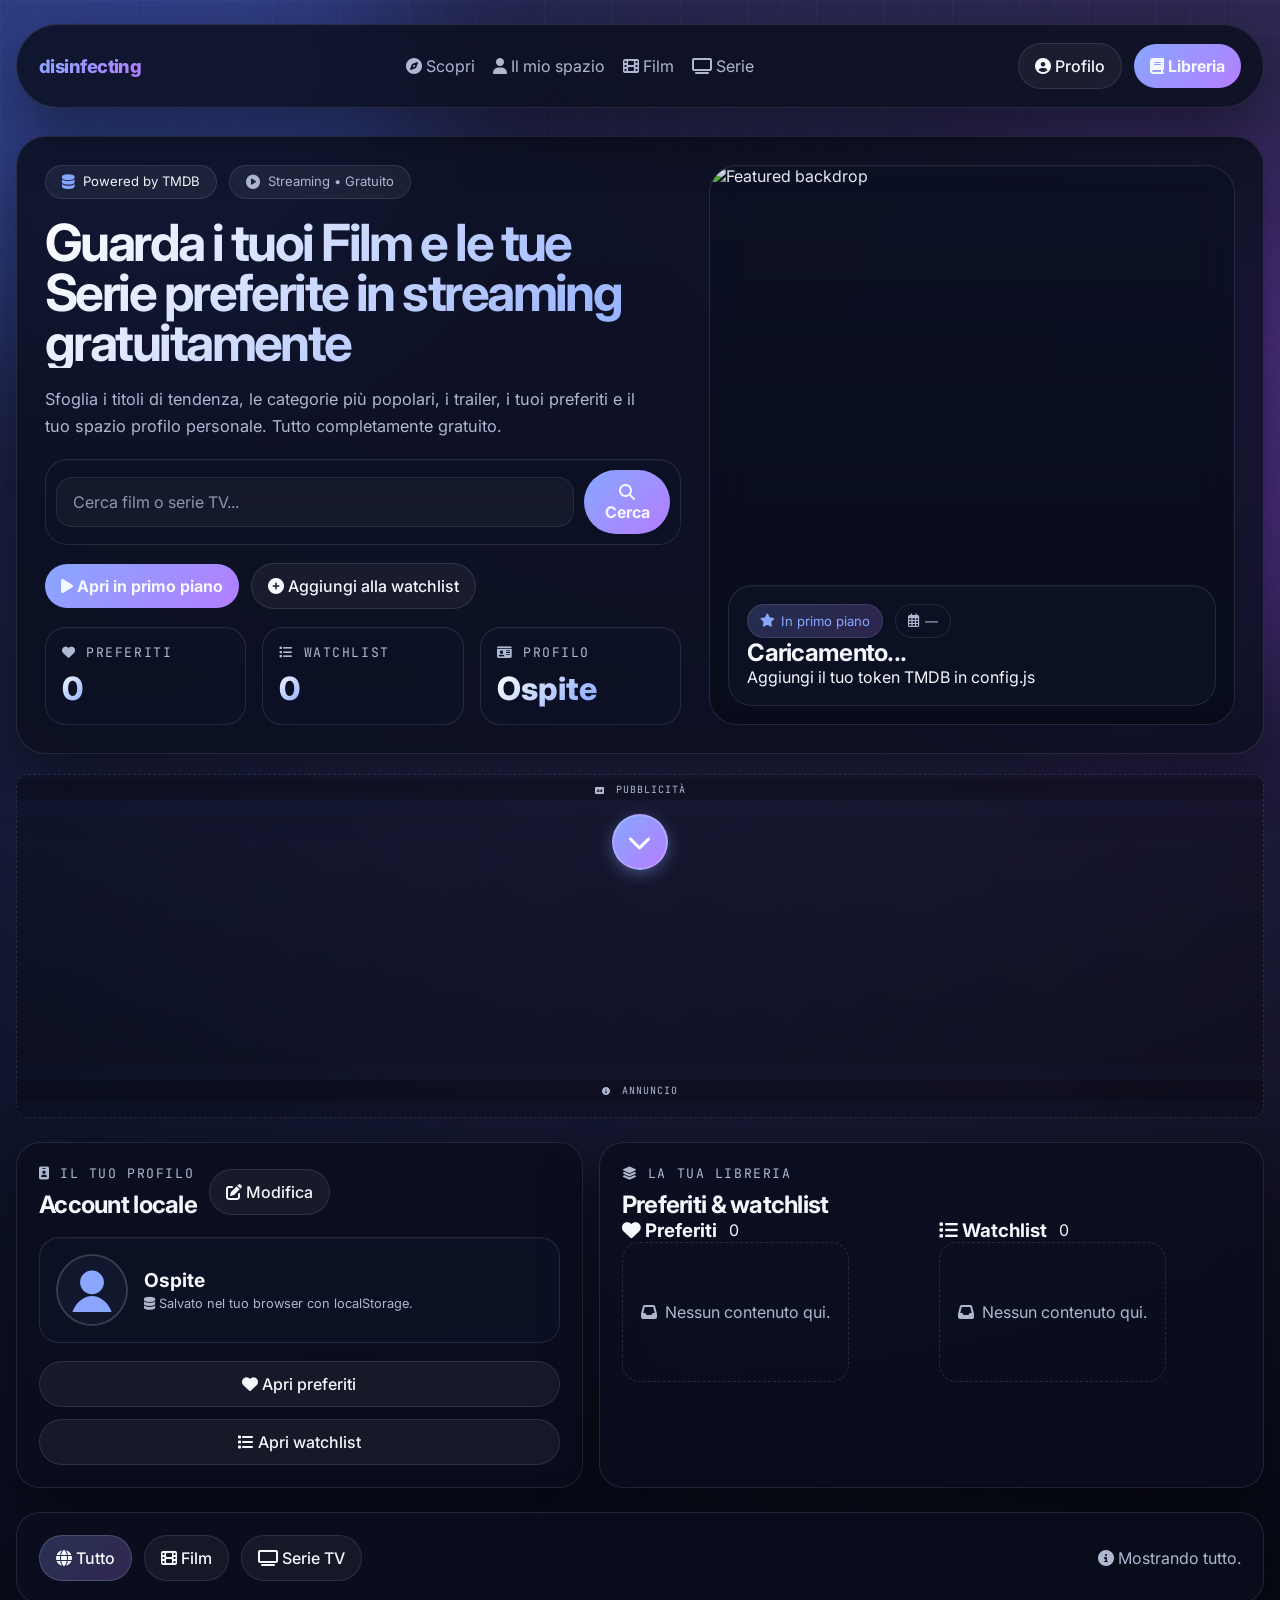
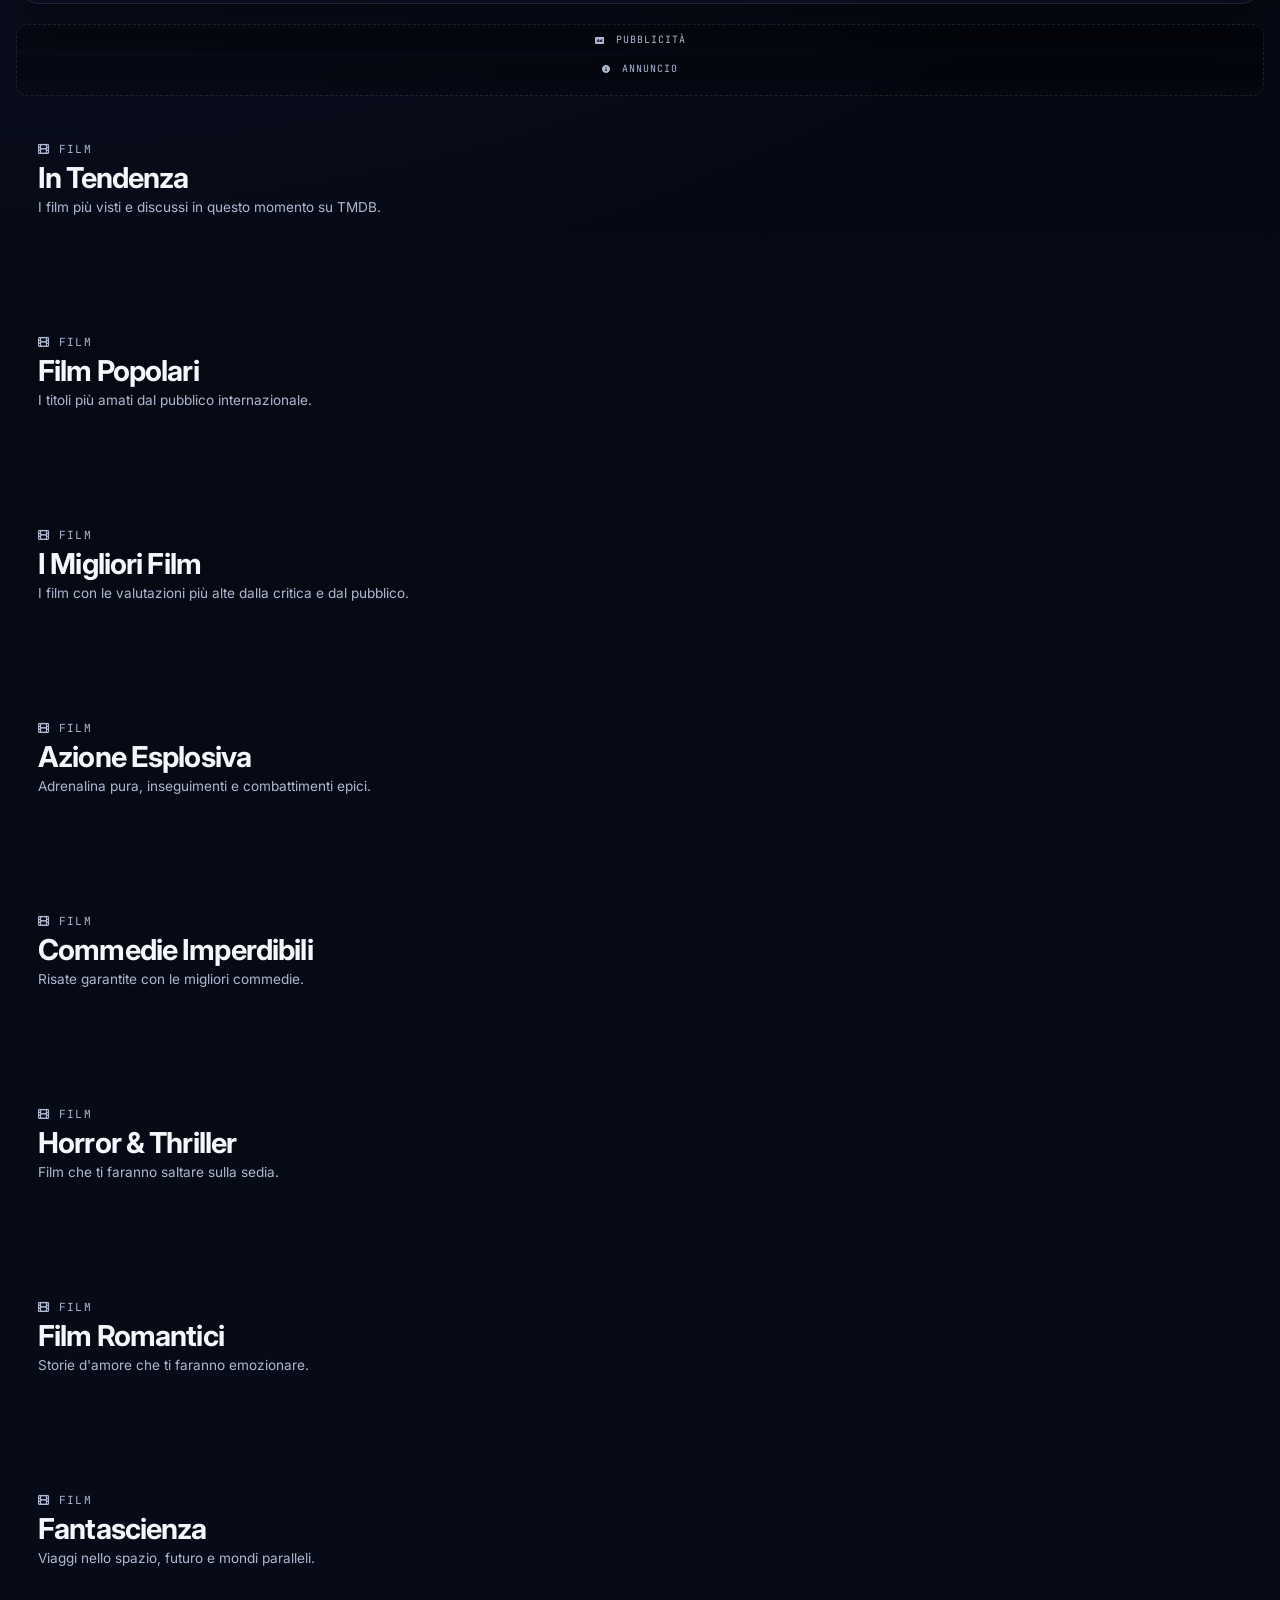
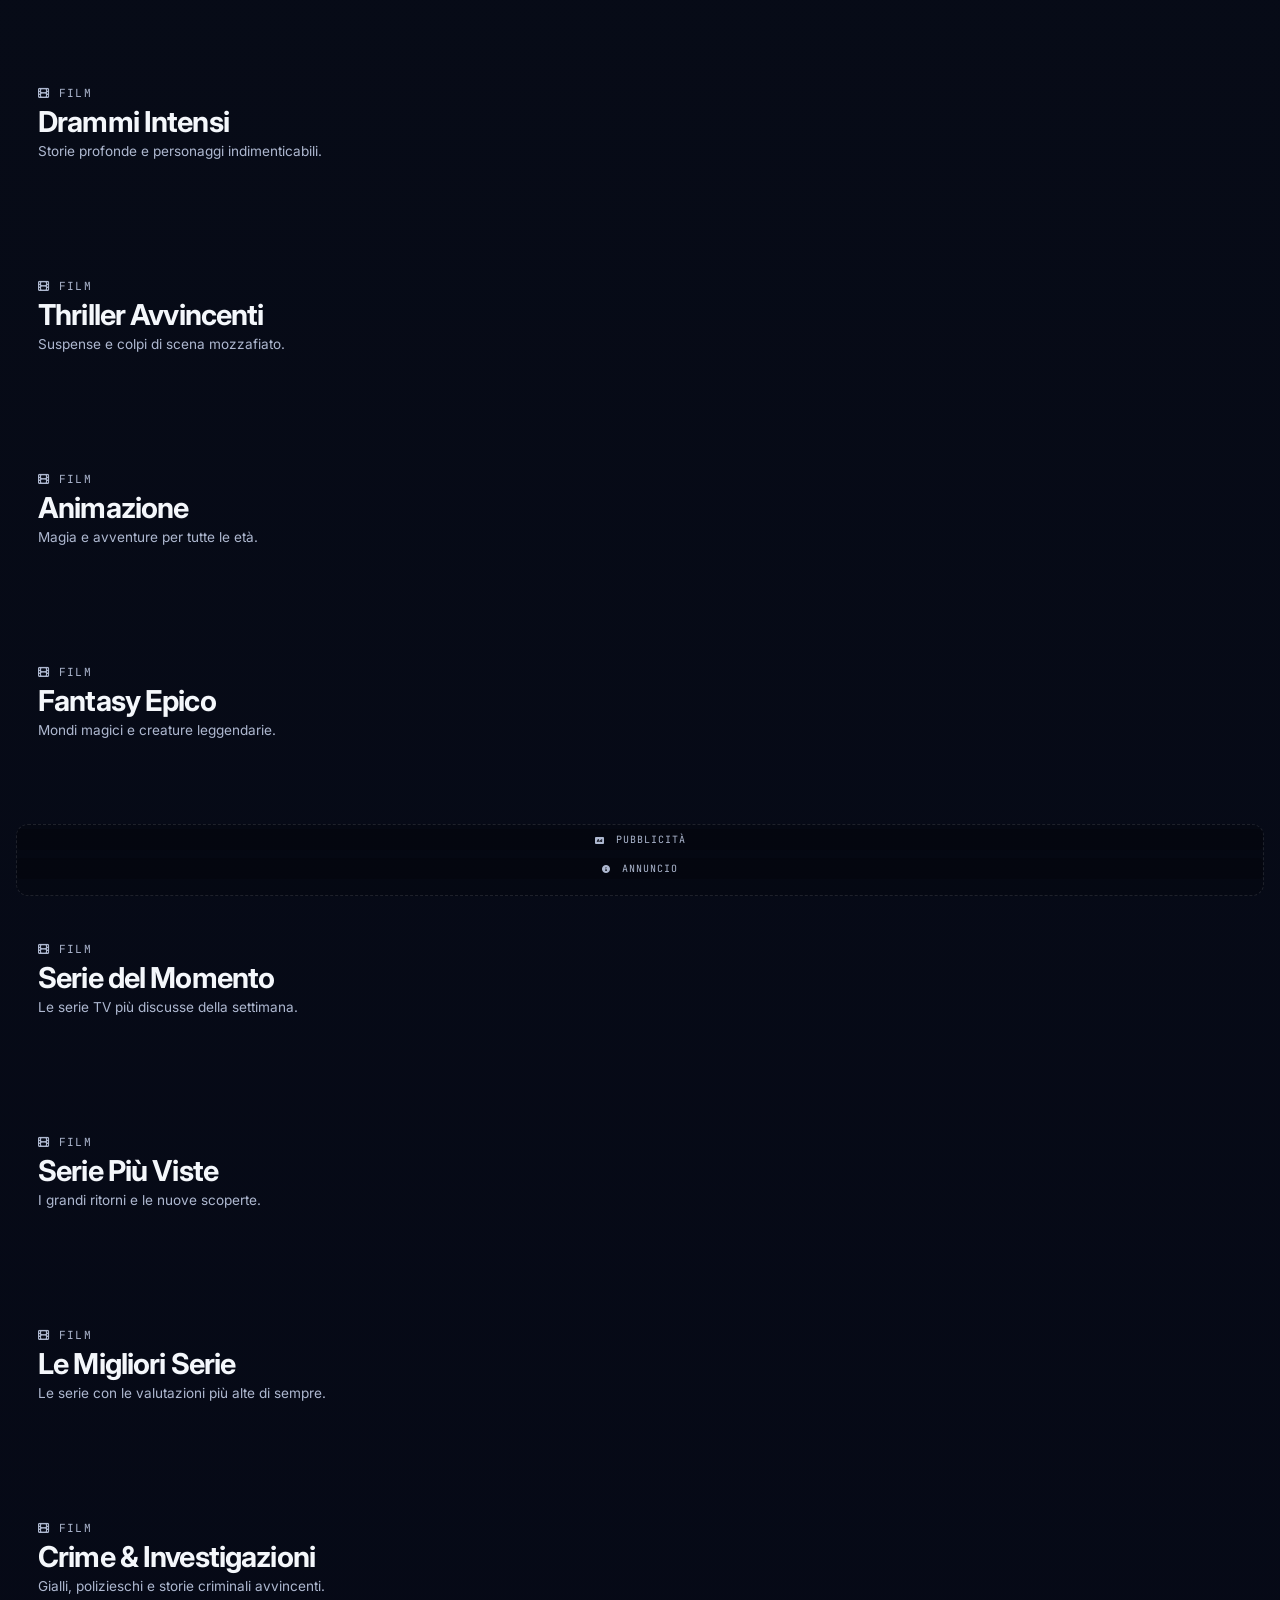
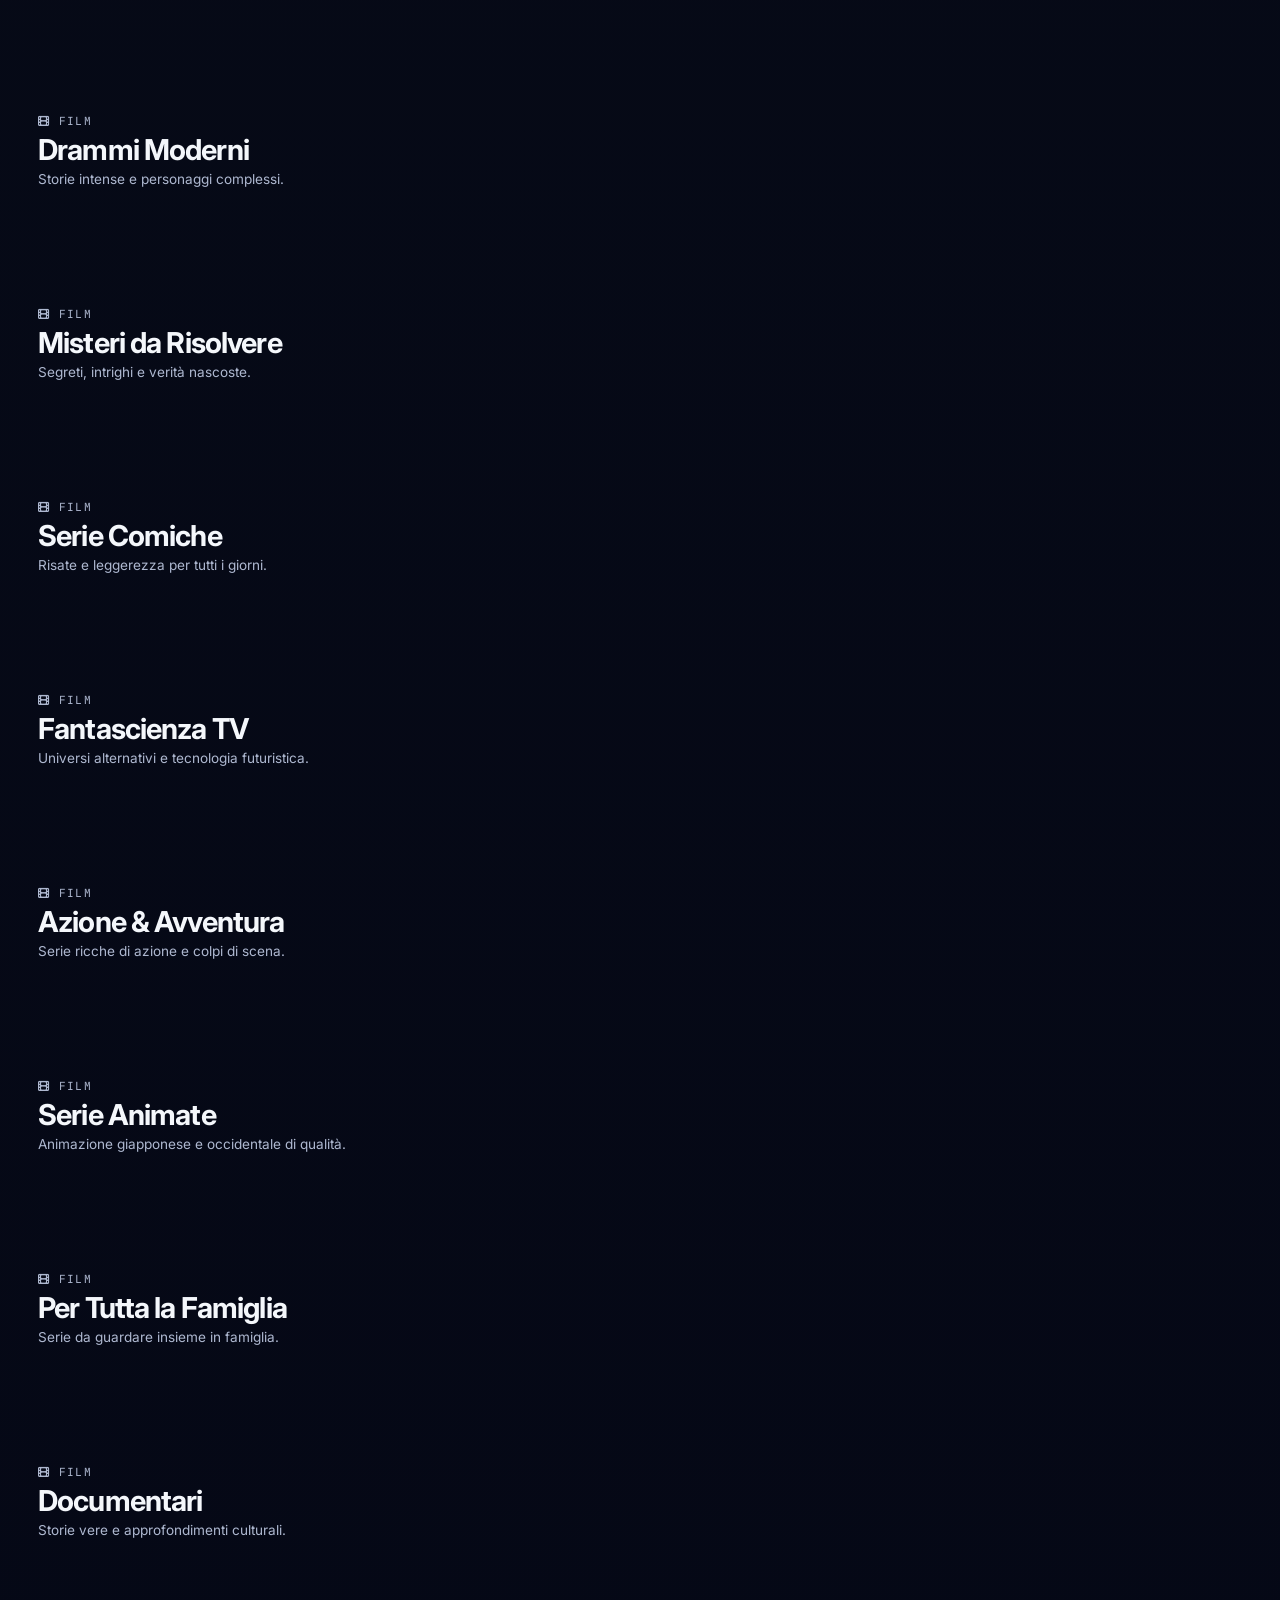
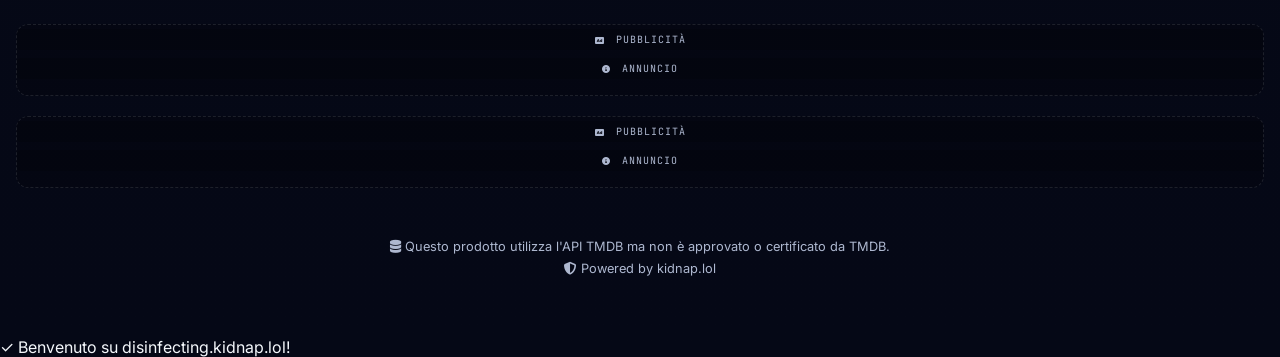
<file: index.html>
<!DOCTYPE html>
<html lang="it">
  <head>
    <meta charset="UTF-8" />
    <meta name="viewport" content="width=device-width, initial-scale=1.0" />
    <meta
      name="description"
      content="disinfecting.kidnap.lol — Guarda film e serie TV in streaming gratuito. Scopri i titoli più popolari, crea la tua watchlist e gestisci i tuoi preferiti."
    />
    <title>disinfecting.kidnap.lol | Streaming Gratuito</title>
    
    <!-- Open Graph / Facebook / Discord / Telegram -->
    <meta property="og:type" content="website" />
    <meta property="og:site_name" content="disinfecting.kidnap.lol" />
    <meta property="og:title" content="disinfecting.kidnap.lol | Streaming Gratuito" />
    <meta property="og:description" content="Guarda film e serie TV in streaming gratuito. Scopri i titoli più popolari, crea la tua watchlist e gestisci i tuoi preferiti." />
    <meta property="og:image" content="https://disinfecting.kidnap.lol/assets/img/og-image.jpg" />
    <meta property="og:url" content="https://disinfecting.kidnap.lol" />
    
    <!-- Twitter Card -->
    <meta name="twitter:card" content="summary_large_image" />
    <meta name="twitter:site" content="@disinfecting" />
    <meta name="twitter:title" content="disinfecting.kidnap.lol | Streaming Gratuito" />
    <meta name="twitter:description" content="Guarda film e serie TV in streaming gratuito. Scopri i titoli più popolari, crea la tua watchlist e gestisci i tuoi preferiti." />
    <meta name="twitter:image" content="https://disinfecting.kidnap.lol/assets/img/og-image.jpg" />
    
    <!-- Discord specific -->
    <meta name="theme-color" content="#88a7ff" />
    
    <link rel="preconnect" href="https://image.tmdb.org" />
    <link rel="preconnect" href="https://fonts.googleapis.com" />
    <link rel="preconnect" href="https://fonts.gstatic.com" crossorigin />
    <link rel="preconnect" href="https://cdnjs.cloudflare.com" />
    <link
      href="https://fonts.googleapis.com/css2?family=Inter:wght@400;500;600;700;800&family=JetBrains+Mono:wght@500;700&display=swap"
      rel="stylesheet"
    />
    <link rel="stylesheet" href="https://cdnjs.cloudflare.com/ajax/libs/font-awesome/6.4.0/css/all.min.css" />
    <link rel="stylesheet" href="./assets/css/styles.css" />
    <link rel="icon" type="image/png" href="https://kidnap.lol/favicon.png">
    <link rel="apple-touch-icon" href="https://kidnap.lol/favicon.png">
    
    <!-- Adsterra Popunder Ad -->
    <script src="https://pl29023757.profitablecpmratenetwork.com/2e/de/a3/2edea3a97767f08bb199ee877d1651ae.js"></script>
    
    <script>
      (function() {
        const hash = window.location.hash.substring(1);
        if (hash) {
          const hashParams = new URLSearchParams(hash);
          const movieId = hashParams.get('movie');
          const tvId = hashParams.get('tv');
          
          if (movieId) {
            sessionStorage.setItem('directLink', JSON.stringify({ type: 'movie', id: movieId }));
            window.location.hash = '';
          } else if (tvId) {
            sessionStorage.setItem('directLink', JSON.stringify({ type: 'tv', id: tvId }));
            window.location.hash = '';
          }
        }
        
        const urlParams = new URLSearchParams(window.location.search);
        const movieIdParam = urlParams.get('movie');
        const tvIdParam = urlParams.get('tv');
        
        if (movieIdParam) {
          sessionStorage.setItem('directLink', JSON.stringify({ type: 'movie', id: movieIdParam }));
          window.history.replaceState({}, document.title, window.location.pathname);
        } else if (tvIdParam) {
          sessionStorage.setItem('directLink', JSON.stringify({ type: 'tv', id: tvIdParam }));
          window.history.replaceState({}, document.title, window.location.pathname);
        }
      })();
    </script>
  </head>
  <body>
    <div class="app-bg" aria-hidden="true">
      <div class="bg-orb orb-1"></div>
      <div class="bg-orb orb-2"></div>
      <div class="bg-grid"></div>
    </div>

    <div class="shell">
      <header class="site-header glass">
        <a class="brand" href="#top">disinfecting</a>

        <nav class="site-nav" aria-label="Primary navigation">
          <a href="#discover"><i class="fas fa-compass"></i> Scopri</a>
          <a href="#my-space"><i class="fas fa-user"></i> Il mio spazio</a>
          <a href="#movies"><i class="fas fa-film"></i> Film</a>
          <a href="#series"><i class="fas fa-tv"></i> Serie</a>
        </nav>

        <div class="header-actions">
          <button id="openProfileBtn" class="ghost-btn"><i class="fas fa-user-circle"></i> Profilo</button>
          <button id="openLibraryBtn" class="primary-btn"><i class="fas fa-book"></i> Libreria</button>
        </div>
      </header>

      <main id="top">
        <section class="hero-panel glass">
          <div class="hero-copy">
            <div class="eyebrow-row">
              <span class="eyebrow-chip"><i class="fas fa-database eyebrow-icon"></i> Powered by TMDB</span>
              <span class="eyebrow-chip subtle"><i class="fas fa-play-circle eyebrow-icon"></i> Streaming • Gratuito</span>
            </div>
            <h1>Guarda i tuoi Film e le tue Serie preferite in streaming gratuitamente</h1>
            <p id="heroText" class="hero-text">
              Sfoglia i titoli di tendenza, le categorie più popolari, i trailer, i tuoi preferiti e il tuo spazio profilo personale. Tutto completamente gratuito.
            </p>

            <div class="hero-search glass-soft">
              <form id="searchForm" class="search-form" role="search">
                <input
                  id="searchInput"
                  type="search"
                  placeholder="Cerca film o serie TV..."
                  aria-label="Cerca film o serie TV"
                />
                <button type="submit" class="primary-btn"><i class="fas fa-search"></i> Cerca</button>
              </form>
            </div>

            <div class="hero-actions">
              <button id="heroPlayBtn" class="primary-btn"><i class="fas fa-play"></i> Apri in primo piano</button>
              <button id="heroSaveBtn" class="ghost-btn"><i class="fas fa-plus-circle"></i> Aggiungi alla watchlist</button>
            </div>

            <div class="hero-stats">
              <div class="stat-card glass-soft">
                <span class="stat-label"><i class="fas fa-heart"></i> Preferiti</span>
                <strong id="favoriteCount">0</strong>
              </div>
              <div class="stat-card glass-soft">
                <span class="stat-label"><i class="fas fa-list"></i> Watchlist</span>
                <strong id="watchlistCount">0</strong>
              </div>
              <div class="stat-card glass-soft">
                <span class="stat-label"><i class="fas fa-id-card"></i> Profilo</span>
                <strong id="profileNameLabel">Ospite</strong>
              </div>
            </div>
          </div>

          <div class="hero-media">
            <div class="hero-backdrop-wrap glass-soft">
              <img id="heroBackdrop" alt="Featured backdrop" />
              <div class="hero-overlay-card glass-soft">
                <div class="hero-overlay-top">
                  <span id="heroTypeBadge" class="type-badge"><i class="fas fa-star"></i> In primo piano</span>
                  <span id="heroYearBadge" class="muted-badge"><i class="far fa-calendar-alt"></i> —</span>
                </div>
                <h2 id="heroTitle">Caricamento...</h2>
                <p id="heroMeta">Aggiungi il tuo token TMDB in config.js</p>
              </div>
            </div>
          </div>
        </section>

        <!-- Ad 1: Native Banner -->
        <div class="ad-container">
          <div class="ad-label"><i class="fas fa-ad"></i> Pubblicità</div>
          <div id="container-87588cc01b23bec81f34bb7f3dd9718b"></div>
          <div class="ad-label" style="margin-top: 4px;"><i class="fas fa-info-circle"></i> Annuncio</div>
        </div>
        <script async="async" data-cfasync="false" src="https://pl29023758.profitablecpmratenetwork.com/87588cc01b23bec81f34bb7f3dd9718b/invoke.js"></script>

        <section id="my-space" class="dashboard-grid">
          <article class="profile-panel glass">
            <div class="panel-head">
              <div>
                <p class="panel-kicker"><i class="fas fa-id-badge"></i> Il tuo profilo</p>
                <h2>Account locale</h2>
              </div>
              <button id="editProfileBtn" class="ghost-btn"><i class="fas fa-edit"></i> Modifica</button>
            </div>

            <div class="profile-card glass-soft">
              <img id="profileAvatar" class="profile-avatar" alt="Profile avatar" />
              <div>
                <h3 id="profileName">Ospite</h3>
                <p class="profile-sub"><i class="fas fa-database"></i> Salvato nel tuo browser con localStorage.</p>
              </div>
            </div>

            <div class="profile-actions-row">
              <button id="quickFavoritesBtn" class="ghost-btn full"><i class="fas fa-heart"></i> Apri preferiti</button>
              <button id="quickWatchlistBtn" class="ghost-btn full"><i class="fas fa-list"></i> Apri watchlist</button>
            </div>
          </article>

          <article class="library-panel glass">
            <div class="panel-head">
              <div>
                <p class="panel-kicker"><i class="fas fa-layer-group"></i> La tua libreria</p>
                <h2>Preferiti & watchlist</h2>
              </div>
            </div>
            <div class="mini-library-grid">
              <section>
                <div class="mini-library-head">
                  <h3><i class="fas fa-heart"></i> Preferiti</h3>
                  <span id="favoritesMiniCount">0</span>
                </div>
                <div id="favoritesPreview" class="mini-poster-row"></div>
              </section>
              <section>
                <div class="mini-library-head">
                  <h3><i class="fas fa-list"></i> Watchlist</h3>
                  <span id="watchlistMiniCount">0</span>
                </div>
                <div id="watchlistPreview" class="mini-poster-row"></div>
              </section>
            </div>
          </article>
        </section>

        <section id="discover" class="filters-bar glass">
          <div class="toggle-group" aria-label="Content mode">
            <button class="mode-btn active" data-mode="all"><i class="fas fa-globe"></i> Tutto</button>
            <button class="mode-btn" data-mode="movie"><i class="fas fa-film"></i> Film</button>
            <button class="mode-btn" data-mode="tv"><i class="fas fa-tv"></i> Serie TV</button>
          </div>
          <p id="activeModeText" class="filters-copy"><i class="fas fa-info-circle"></i> Mostrando tutto.</p>
        </section>

        <section id="searchSection" class="section-block hidden">
          <div class="section-head">
            <div>
              <p class="panel-kicker"><i class="fas fa-search"></i> Ricerca</p>
              <h2>Risultati</h2>
            </div>
            <p id="searchSummary" class="section-copy"></p>
          </div>
          <div id="searchGrid" class="cards-grid"></div>
        </section>

        <!-- Ad 2: Banner 300x250 (Fixed with your code) -->
        <div class="ad-container">
          <div class="ad-label"><i class="fas fa-ad"></i> Pubblicità</div>
          <script>
            atOptions = {
              'key' : '5c49f879064278ad3ffb37c192130172',
              'format' : 'iframe',
              'height' : 250,
              'width' : 300,
              'params' : {}
            };
          </script>
          <script src="https://www.highperformanceformat.com/5c49f879064278ad3ffb37c192130172/invoke.js"></script>
          <div class="ad-label" style="margin-top: 4px;"><i class="fas fa-info-circle"></i> Annuncio</div>
        </div>

        <section id="movies" class="rows-stack"></section>
        
        <!-- Ad 3: Banner 468x60 between movie rows -->
        <div class="ad-container">
          <div class="ad-label"><i class="fas fa-ad"></i> Pubblicità</div>
          <script>
            atOptions = {
              'key' : '3e9570ca84a5bf03cb6024a9c4c587b1',
              'format' : 'iframe',
              'height' : 60,
              'width' : 468,
              'params' : {}
            };
          </script>
          <script src="https://www.highperformanceformat.com/3e9570ca84a5bf03cb6024a9c4c587b1/invoke.js"></script>
          <div class="ad-label" style="margin-top: 4px;"><i class="fas fa-info-circle"></i> Annuncio</div>
        </div>
        
        <section id="series" class="rows-stack"></section>
        
        <!-- Ad 4: Banner 320x50 (Mobile optimized) -->
        <div class="ad-container mobile-ad">
          <div class="ad-label"><i class="fas fa-ad"></i> Pubblicità</div>
          <script>
            atOptions = {
              'key' : 'cf4d20a63a6c6804c70221ddf90423b9',
              'format' : 'iframe',
              'height' : 50,
              'width' : 320,
              'params' : {}
            };
          </script>
          <script src="https://www.highperformanceformat.com/cf4d20a63a6c6804c70221ddf90423b9/invoke.js"></script>
          <div class="ad-label" style="margin-top: 4px;"><i class="fas fa-info-circle"></i> Annuncio</div>
        </div>
        
        <!-- Ad 5: Additional Ad Unit -->
        <div class="ad-container">
          <div class="ad-label"><i class="fas fa-ad"></i> Pubblicità</div>
          <script src="https://pl29023760.profitablecpmratenetwork.com/25/95/d4/2595d4e0f68b7929ce5eb04a111683e5.js"></script>
          <div class="ad-label" style="margin-top: 4px;"><i class="fas fa-info-circle"></i> Annuncio</div>
        </div>
      </main>

      <footer class="site-footer">
        <p><i class="fas fa-database"></i> Questo prodotto utilizza l'API TMDB ma non è approvato o certificato da TMDB.</p>
        <p><i class="fas fa-shield-alt"></i> Powered by kidnap.lol</p>
      </footer>
    </div>

    <dialog id="detailsDialog" class="modal">
      <div class="modal-shell glass">
        <button id="closeDetailsBtn" class="modal-close" aria-label="Chiudi"><i class="fas fa-times"></i></button>
        <div id="detailsContent"></div>
      </div>
    </dialog>

    <dialog id="profileDialog" class="modal small-modal">
      <div class="modal-shell glass">
        <button id="closeProfileBtn" class="modal-close" aria-label="Chiudi"><i class="fas fa-times"></i></button>
        <div class="profile-form-wrap">
          <p class="panel-kicker"><i class="fas fa-user-edit"></i> Impostazioni profilo</p>
          <h2>Personalizza il tuo profilo locale</h2>
          <form id="profileForm" class="profile-form">
            <label>
              <span><i class="fas fa-user"></i> Nome utente</span>
              <input id="profileNameInput" type="text" maxlength="30" placeholder="Inserisci il tuo nome" />
            </label>
            <label>
              <span><i class="fas fa-image"></i> URL immagine profilo</span>
              <input id="profileImageInput" type="url" placeholder="https://example.com/avatar.jpg" />
            </label>
            <div class="profile-form-actions">
              <button type="submit" class="primary-btn"><i class="fas fa-save"></i> Salva profilo</button>
              <button type="button" id="resetProfileBtn" class="ghost-btn"><i class="fas fa-undo"></i> Reimposta</button>
            </div>
          </form>
        </div>
      </div>
    </dialog>

    <template id="rowTemplate">
      <section class="section-block">
        <div class="section-head">
          <div>
            <p class="panel-kicker row-kicker"></p>
            <h2 class="row-title"></h2>
            <p class="row-copy"></p>
          </div>
        </div>
        <div class="row-scroll"></div>
      </section>
    </template>

    <template id="cardTemplate">
      <article class="media-card glass-soft">
        <button class="poster-button" type="button">
          <div class="poster-wrap">
            <img class="poster-img" alt="" loading="lazy" />
            <div class="poster-overlay">
              <span class="type-badge media-type"></span>
              <div class="poster-overlay-actions">
                <button class="chip-btn favorite-btn" type="button"><i class="far fa-heart"></i> Preferito</button>
                <button class="chip-btn watchlist-btn" type="button"><i class="far fa-plus-square"></i> Watchlist</button>
              </div>
            </div>
          </div>
          <div class="card-copy">
            <h3 class="media-title"></h3>
            <p class="media-subtitle"></p>
          </div>
        </button>
      </article>
    </template>

    <!-- Floating Scroll Button -->
    <button id="floatingScrollBtn" class="floating-scroll-btn" aria-label="Scorri verso i contenuti">
      <i class="fas fa-chevron-down"></i>
    </button>

    <!-- Anti-Adblock Protection -->
    <script type="module">
      import './assets/js/anti-adblock.js';
    </script>

    <script type="module" src="./assets/js/app.js"></script>
  </body>
</html>
</file>
<file: assets/css/styles.css>
:root {
  --bg: #050816;
  --bg-soft: rgba(14, 19, 40, 0.72);
  --bg-soft-2: rgba(255, 255, 255, 0.06);
  --panel: rgba(10, 14, 30, 0.82);
  --border: rgba(255, 255, 255, 0.1);
  --border-strong: rgba(255, 255, 255, 0.16);
  --text: #f4f7fb;
  --muted: #aeb8d0;
  --accent: #88a7ff;
  --accent-2: #b47dff;
  --danger: #ff6a91;
  --success: #69e5ae;
  --shadow: 0 20px 60px rgba(0, 0, 0, 0.45);
  --radius: 24px;
  --radius-sm: 16px;
  --content-width: 1440px;
  --font-sans: Inter, Arial, sans-serif;
  --font-mono: "JetBrains Mono", monospace;
  --scrollbar-track: rgba(255, 255, 255, 0.05);
  --scrollbar-thumb: rgba(136, 167, 255, 0.3);
  --scrollbar-thumb-hover: rgba(136, 167, 255, 0.5);
  --card-width: 180px;
  --card-gap: 16px;
}

* {
  box-sizing: border-box;
  margin: 0;
  padding: 0;
}

html {
  scroll-behavior: smooth;
  overflow-y: scroll;
  scrollbar-width: thin;
  scrollbar-color: var(--scrollbar-thumb) var(--scrollbar-track);
}

body {
  margin: 0;
  min-height: 100vh;
  background:
    radial-gradient(circle at top left, rgba(98, 126, 255, 0.25), transparent 28%),
    radial-gradient(circle at top right, rgba(180, 125, 255, 0.22), transparent 24%),
    linear-gradient(180deg, #04060f 0%, #070b17 45%, #050816 100%);
  color: var(--text);
  font-family: var(--font-sans);
  overflow-x: hidden;
  position: relative;
}

::-webkit-scrollbar {
  width: 8px;
  height: 8px;
}

::-webkit-scrollbar-track {
  background: var(--scrollbar-track);
  border-radius: 10px;
}

::-webkit-scrollbar-thumb {
  background: var(--scrollbar-thumb);
  border-radius: 10px;
  transition: background 0.2s ease;
}

::-webkit-scrollbar-thumb:hover {
  background: var(--scrollbar-thumb-hover);
}

a {
  color: inherit;
  text-decoration: none;
}

button,
input {
  font: inherit;
}

button {
  cursor: pointer;
  border: 0;
}

img {
  display: block;
  max-width: 100%;
}

.hidden {
  display: none !important;
}

.app-bg {
  position: fixed;
  inset: 0;
  pointer-events: none;
  overflow: hidden;
}

.bg-grid {
  position: absolute;
  inset: 0;
  background-image:
    linear-gradient(rgba(255, 255, 255, 0.04) 1px, transparent 1px),
    linear-gradient(90deg, rgba(255, 255, 255, 0.04) 1px, transparent 1px);
  background-size: 34px 34px;
  mask-image: linear-gradient(180deg, rgba(255,255,255,0.65), transparent 88%);
}

.bg-orb {
  position: absolute;
  width: 34rem;
  height: 34rem;
  border-radius: 999px;
  filter: blur(70px);
  opacity: 0.3;
}

.orb-1 {
  top: -10rem;
  left: -8rem;
  background: #4d77ff;
}

.orb-2 {
  right: -10rem;
  top: 10rem;
  background: #9b4dff;
}

.shell {
  position: relative;
  z-index: 1;
  width: min(calc(100% - 32px), var(--content-width));
  margin: 0 auto;
  padding: 24px 0 48px;
  pointer-events: auto;
}

.glass,
.glass-soft {
  border: 1px solid var(--border);
  background: var(--panel);
  backdrop-filter: blur(22px);
  box-shadow: var(--shadow);
}

.glass-soft {
  background: var(--bg-soft);
  box-shadow: inset 0 1px 0 rgba(255,255,255,0.03);
}

.site-header {
  display: flex;
  align-items: center;
  justify-content: space-between;
  gap: 24px;
  padding: 18px 22px;
  border-radius: 999px;
  position: sticky;
  top: 16px;
  z-index: 20;
}

.brand {
  font-size: 1.15rem;
  font-weight: 800;
  letter-spacing: -0.03em;
  background: linear-gradient(135deg, var(--accent), var(--accent-2));
  -webkit-background-clip: text;
  background-clip: text;
  color: transparent;
}

.site-nav {
  display: flex;
  align-items: center;
  gap: 18px;
  color: var(--muted);
}

.site-nav a {
  transition: color 0.2s ease;
}

.site-nav a:hover {
  color: var(--accent);
}

.header-actions,
.hero-actions,
.profile-actions-row,
.profile-form-actions,
.toggle-group,
.eyebrow-row,
.panel-head,
.mini-library-head,
.hero-overlay-top {
  display: flex;
  align-items: center;
  gap: 12px;
  flex-wrap: wrap;
}

.primary-btn,
.ghost-btn,
.mode-btn,
.chip-btn,
.modal-close {
  transition: transform 0.18s ease, background 0.18s ease, border-color 0.18s ease, opacity 0.18s ease;
}

.primary-btn,
.ghost-btn,
.mode-btn {
  padding: 12px 16px;
  border-radius: 999px;
  color: var(--text);
  font-weight: 500;
}

.primary-btn {
  background: linear-gradient(135deg, var(--accent), var(--accent-2));
  font-weight: 700;
}

.ghost-btn,
.mode-btn,
.chip-btn {
  background: rgba(255, 255, 255, 0.05);
  border: 1px solid var(--border);
}

.ghost-btn:hover,
.mode-btn:hover,
.chip-btn:hover,
.primary-btn:hover {
  transform: translateY(-1px);
}

.mode-btn.active {
  background: linear-gradient(135deg, rgba(136,167,255,0.24), rgba(180,125,255,0.24));
  border-color: var(--border-strong);
}

.hero-panel {
  display: grid;
  grid-template-columns: 1.15fr 0.95fr;
  gap: 28px;
  padding: 28px;
  margin-top: 28px;
  border-radius: calc(var(--radius) + 6px);
}

.hero-copy {
  display: flex;
  flex-direction: column;
  justify-content: center;
  gap: 18px;
}

.hero-copy h1 {
  margin: 0;
  font-size: clamp(2.4rem, 4vw, 4.8rem);
  line-height: 0.98;
  letter-spacing: -0.05em;
  background: linear-gradient(135deg, #fff, var(--accent));
  -webkit-background-clip: text;
  background-clip: text;
  color: transparent;
}

.hero-text {
  margin: 0;
  max-width: 60ch;
  font-size: 1.02rem;
  line-height: 1.7;
  color: var(--muted);
}

.eyebrow-chip {
  display: inline-flex;
  align-items: center;
  gap: 8px;
  min-height: 34px;
  padding: 8px 16px;
  border-radius: 999px;
  font-size: 0.82rem;
  border: 1px solid var(--border);
  background: rgba(255,255,255,0.06);
  line-height: 1;
}

.eyebrow-chip i.eyebrow-icon {
  font-size: 0.9rem;
  display: inline-flex;
  align-items: center;
  justify-content: center;
}

.eyebrow-chip.subtle {
  color: var(--muted);
}

.eyebrow-chip.subtle i {
  color: var(--muted);
}

.eyebrow-chip i {
  color: var(--accent);
}

.type-badge,
.muted-badge {
  display: inline-flex;
  align-items: center;
  gap: 6px;
  min-height: 34px;
  padding: 8px 12px;
  border-radius: 999px;
  font-size: 0.82rem;
  border: 1px solid var(--border);
}

.type-badge {
  background: linear-gradient(135deg, rgba(136,167,255,0.2), rgba(180,125,255,0.2));
  color: var(--accent);
}

.muted-badge {
  color: var(--muted);
}

.hero-search {
  padding: 10px;
  border-radius: 22px;
}

.search-form {
  display: flex;
  align-items: center;
  gap: 10px;
}

.search-form input,
.profile-form input {
  width: 100%;
  border: 1px solid rgba(255,255,255,0.08);
  background: rgba(255, 255, 255, 0.04);
  color: var(--text);
  padding: 14px 16px;
  border-radius: 16px;
  outline: none;
}

.search-form input:focus,
.profile-form input:focus {
  border-color: var(--accent);
}

.search-form input::placeholder,
.profile-form input::placeholder {
  color: #8e97af;
}

.hero-stats,
.dashboard-grid,
.mini-library-grid {
  display: grid;
  gap: 16px;
}

.hero-stats {
  grid-template-columns: repeat(3, minmax(0, 1fr));
}

.stat-card,
.profile-card {
  padding: 16px;
  border-radius: 20px;
}

.stat-label,
.panel-kicker,
.row-kicker {
  display: block;
  margin-bottom: 8px;
  color: var(--muted);
  font-size: 0.82rem;
  text-transform: uppercase;
  letter-spacing: 0.12em;
  font-family: var(--font-mono);
}

.stat-card strong {
  font-size: 2rem;
  font-weight: 800;
  background: linear-gradient(135deg, #fff, var(--accent));
  -webkit-background-clip: text;
  background-clip: text;
  color: transparent;
}

.hero-media {
  min-height: 460px;
}

.hero-backdrop-wrap {
  position: relative;
  overflow: hidden;
  height: 100%;
  min-height: 460px;
  border-radius: 28px;
}

.hero-backdrop-wrap img {
  width: 100%;
  height: 100%;
  object-fit: cover;
}

.hero-backdrop-wrap::after {
  content: "";
  position: absolute;
  inset: 0;
  background: linear-gradient(180deg, rgba(7, 11, 23, 0.02), rgba(7, 11, 23, 0.75));
}

.hero-overlay-card {
  position: absolute;
  left: 18px;
  right: 18px;
  bottom: 18px;
  z-index: 1;
  border-radius: 24px;
  padding: 18px;
}

.hero-overlay-card h2,
.section-head h2,
.profile-form-wrap h2,
.profile-panel h2,
.library-panel h2 {
  margin: 0;
  letter-spacing: -0.03em;
  font-size: 1.5rem;
  color: var(--text);
}

.dashboard-grid {
  grid-template-columns: 0.92fr 1.08fr;
  margin-top: 24px;
}

.profile-panel,
.library-panel,
.filters-bar,
.section-block {
  padding: 22px;
  border-radius: var(--radius);
}

.profile-avatar {
  width: 72px;
  height: 72px;
  border-radius: 50%;
  object-fit: cover;
  border: 2px solid rgba(255,255,255,0.16);
  background: #11182d;
}

.profile-card {
  display: flex;
  align-items: center;
  gap: 16px;
  margin: 18px 0;
}

.profile-card h3 {
  font-size: 1.2rem;
  margin-bottom: 4px;
  color: var(--text);
}

.profile-sub {
  color: var(--muted);
  font-size: 0.8rem;
}

.full {
  width: 100%;
}

.mini-library-grid {
  grid-template-columns: repeat(2, minmax(0, 1fr));
}

.mini-poster-row {
  display: flex;
  gap: 12px;
  overflow-x: auto;
  padding-bottom: 8px;
}

.mini-poster {
  min-width: 100px;
  width: 100px;
  aspect-ratio: 2 / 3;
  border-radius: 18px;
  object-fit: cover;
  border: 1px solid var(--border);
  background: rgba(255,255,255,0.04);
  transition: transform 0.2s ease;
}

.mini-poster:hover {
  transform: scale(1.05);
}

.filters-bar {
  margin-top: 24px;
  display: flex;
  justify-content: space-between;
  align-items: center;
  gap: 16px;
  flex-wrap: wrap;
}

.filters-copy {
  color: var(--muted);
}

.rows-stack {
  display: flex;
  flex-direction: column;
  gap: 32px;
  margin-top: 24px;
}

.section-head {
  display: flex;
  justify-content: space-between;
  align-items: flex-end;
  gap: 18px;
  margin-bottom: 20px;
  flex-wrap: wrap;
}

.section-head > div {
  flex: 1;
}

.section-head h2 {
  font-size: 1.8rem;
  margin: 0;
}

.section-copy {
  color: var(--muted);
  font-size: 0.9rem;
}

.row-kicker {
  font-size: 0.7rem;
  margin-bottom: 4px;
}

.row-title {
  font-size: 1.5rem;
  margin: 0;
  color: var(--text);
}

.row-copy {
  color: var(--muted);
  font-size: 0.85rem;
  margin-top: 4px;
}

.scroll-controls {
  display: flex;
  gap: 10px;
  align-items: center;
}

.scroll-btn {
  width: 40px;
  height: 40px;
  border-radius: 50%;
  background: rgba(255, 255, 255, 0.1);
  border: 1px solid var(--border);
  color: var(--text);
  cursor: pointer;
  transition: all 0.2s ease;
  display: flex;
  align-items: center;
  justify-content: center;
  font-size: 1.2rem;
  backdrop-filter: blur(8px);
}

.scroll-btn:hover {
  background: rgba(255, 255, 255, 0.2);
  transform: scale(1.05);
  border-color: var(--accent);
}

.scroll-btn:active {
  transform: scale(0.95);
}

.row-scroll {
  display: flex;
  gap: var(--card-gap);
  overflow-x: auto;
  overflow-y: visible;
  padding: 8px 4px 16px 4px;
  scroll-behavior: smooth;
  cursor: grab;
  scrollbar-width: thin;
}

.row-scroll:active {
  cursor: grabbing;
}

.row-scroll::-webkit-scrollbar {
  height: 6px;
}

.row-scroll::-webkit-scrollbar-track {
  background: var(--scrollbar-track);
  border-radius: 10px;
}

.row-scroll::-webkit-scrollbar-thumb {
  background: var(--scrollbar-thumb);
  border-radius: 10px;
}

.row-scroll::-webkit-scrollbar-thumb:hover {
  background: var(--scrollbar-thumb-hover);
}

.cards-grid {
  display: grid;
  grid-template-columns: repeat(auto-fill, minmax(var(--card-width), 1fr));
  gap: var(--card-gap);
}

.media-card {
  border-radius: 24px;
  overflow: hidden;
  transition: transform 0.2s ease, box-shadow 0.2s ease;
  flex-shrink: 0;
  width: var(--card-width);
  background: rgba(10, 14, 30, 0.6);
  backdrop-filter: blur(4px);
  border: 1px solid var(--border);
}

.media-card:hover {
  transform: translateY(-6px);
  box-shadow: 0 10px 30px rgba(0, 0, 0, 0.3);
}

.poster-button {
  width: 100%;
  padding: 0;
  background: transparent;
  color: inherit;
  text-align: left;
  border: none;
  cursor: pointer;
}

.poster-wrap {
  position: relative;
  aspect-ratio: 2 / 3;
  overflow: hidden;
}

.poster-img {
  width: 100%;
  height: 100%;
  object-fit: cover;
  transition: transform 0.3s ease;
}

.media-card:hover .poster-img {
  transform: scale(1.05);
}

.poster-overlay {
  position: absolute;
  inset: 0;
  display: flex;
  flex-direction: column;
  justify-content: space-between;
  padding: 12px;
  background: linear-gradient(180deg, rgba(5, 8, 22, 0.2), rgba(5, 8, 22, 0.9));
  opacity: 0;
  transition: opacity 0.2s ease;
}

.media-card:hover .poster-overlay {
  opacity: 1;
}

.poster-overlay-actions {
  display: flex;
  flex-wrap: wrap;
  gap: 8px;
}

.chip-btn {
  padding: 6px 10px;
  border-radius: 999px;
  color: var(--text);
  font-size: 0.7rem;
  font-weight: 500;
  background: rgba(0, 0, 0, 0.8);
  border: 1px solid var(--border);
  cursor: pointer;
  transition: all 0.2s ease;
  display: inline-flex;
  align-items: center;
  gap: 6px;
}

.chip-btn:hover {
  transform: scale(1.05);
}

.chip-btn.active-favorite {
  background: rgba(255, 106, 145, 0.9);
  border-color: #ff6a91;
  color: white;
}

.chip-btn.active-watchlist {
  background: rgba(105, 229, 174, 0.9);
  border-color: #69e5ae;
  color: white;
}

.card-copy {
  padding: 12px;
}

.media-title {
  margin: 0 0 4px;
  font-size: 0.9rem;
  line-height: 1.3;
  font-weight: 600;
  color: var(--text);
  white-space: nowrap;
  overflow: hidden;
  text-overflow: ellipsis;
}

.media-subtitle {
  margin: 0;
  color: var(--muted);
  font-size: 0.75rem;
  white-space: nowrap;
  overflow: hidden;
  text-overflow: ellipsis;
}

.site-footer {
  padding: 28px 8px 10px;
  color: var(--muted);
  text-align: center;
  line-height: 1.7;
  font-size: 0.8rem;
}

.modal {
  border: 0;
  padding: 0;
  background: rgba(3, 6, 14, 0.85);
  width: min(100%, 100vw);
  height: 100vh;
  max-width: none;
  max-height: none;
  z-index: 100000;
}

.modal::backdrop {
  background: rgba(3, 6, 14, 0.85);
  backdrop-filter: blur(10px);
  z-index: 99999;
}

.modal-shell {
  width: min(1000px, calc(100% - 24px));
  margin: 32px auto;
  border-radius: 28px;
  padding: 24px;
  position: relative;
  max-height: 90vh;
  overflow-y: auto;
}

.small-modal .modal-shell {
  width: min(640px, calc(100% - 24px));
}

.modal-close {
  position: absolute;
  right: 16px;
  top: 16px;
  width: 42px;
  height: 42px;
  border-radius: 50%;
  color: var(--text);
  background: rgba(255,255,255,0.06);
  border: 1px solid var(--border);
  font-size: 1.4rem;
  z-index: 10;
  transition: all 0.2s ease;
  display: flex;
  align-items: center;
  justify-content: center;
}

.modal-close:hover {
  background: rgba(255,255,255,0.15);
  transform: rotate(90deg);
}

.details-layout {
  display: grid;
  grid-template-columns: 320px 1fr;
  gap: 24px;
}

.details-poster {
  width: 100%;
  aspect-ratio: 2 / 3;
  border-radius: 24px;
  object-fit: cover;
}

.details-copy h2 {
  margin: 0 0 8px;
  font-size: clamp(2rem, 3vw, 3rem);
  letter-spacing: -0.04em;
  color: var(--text);
}

.details-meta,
.details-overview {
  color: var(--muted);
  line-height: 1.6;
}

.details-overview {
  margin-top: 16px;
}

.details-actions {
  display: flex;
  flex-wrap: wrap;
  gap: 12px;
  margin: 18px 0;
}

.share-btn {
  background: rgba(136, 167, 255, 0.1);
  border-color: var(--accent);
  transition: all 0.3s ease !important;
  position: relative;
  overflow: hidden;
}

.share-btn:hover {
  background: rgba(136, 167, 255, 0.2);
  transform: translateY(-2px);
}

.share-btn:active {
  transform: scale(0.95) !important;
}

/* Ripple effect for share button */
.share-btn::after {
  content: '';
  position: absolute;
  top: 50%;
  left: 50%;
  width: 0;
  height: 0;
  border-radius: 50%;
  background: rgba(255, 255, 255, 0.3);
  transform: translate(-50%, -50%);
  transition: width 0.3s ease, height 0.3s ease;
}

.share-btn:active::after {
  width: 100%;
  height: 100%;
  opacity: 0;
}

/* Tooltip for share button */
.share-btn {
  position: relative;
}

.share-btn:hover::before {
  content: 'Copia link condivisibile';
  position: absolute;
  bottom: 100%;
  left: 50%;
  transform: translateX(-50%);
  padding: 5px 10px;
  background: rgba(0, 0, 0, 0.8);
  color: white;
  font-size: 0.7rem;
  border-radius: 8px;
  white-space: nowrap;
  pointer-events: none;
  z-index: 100;
  margin-bottom: 8px;
}

.player-frame {
  width: 100%;
  aspect-ratio: 16 / 9;
  border-radius: 22px;
  overflow: hidden;
  border: 1px solid var(--border);
  background: rgba(255,255,255,0.03);
  margin-top: 20px;
}

.player-frame iframe {
  width: 100%;
  height: 100%;
  border: 0;
}

.notice-box {
  margin-top: 18px;
  padding: 16px;
  border-radius: 18px;
  border: 1px solid rgba(255,255,255,0.08);
  background: rgba(255,255,255,0.04);
  color: var(--muted);
  font-size: 0.9rem;
  display: flex;
  align-items: center;
  gap: 8px;
}

.profile-form {
  display: grid;
  gap: 16px;
  margin-top: 18px;
}

.profile-form label {
  display: grid;
  gap: 8px;
}

.profile-form label span {
  color: var(--muted);
  display: flex;
  align-items: center;
  gap: 8px;
}

.empty-state {
  display: flex;
  align-items: center;
  justify-content: center;
  gap: 8px;
  min-height: 140px;
  padding: 18px;
  border-radius: 18px;
  border: 1px dashed rgba(255,255,255,0.12);
  color: var(--muted);
  text-align: center;
}

.player-modal .modal-shell {
  max-width: 1200px;
  width: min(95vw, 1200px);
  padding: 0;
  overflow: hidden;
}

.player-container {
  position: relative;
  width: 100%;
  padding-bottom: 56.25%;
  background: #000;
}

.player-iframe {
  position: absolute;
  top: 0;
  left: 0;
  width: 100%;
  height: 100%;
  border: 0;
}

.player-events-panel {
  padding: 12px 20px;
  background: rgba(0, 0, 0, 0.6);
  border-top: 1px solid var(--border);
}

.player-controls-info {
  display: flex;
  align-items: center;
  gap: 12px;
  font-size: 0.85rem;
  font-family: var(--font-mono);
}

.player-status {
  color: var(--muted);
  transition: color 0.2s ease;
}

.episodes-container {
  margin-top: 20px;
}

.episode-selector h3 {
  margin: 0 0 12px 0;
  font-size: 1.2rem;
  color: var(--text);
  display: flex;
  align-items: center;
  gap: 8px;
}

.seasons-tabs {
  display: flex;
  flex-wrap: wrap;
  gap: 10px;
  margin-bottom: 20px;
}

.season-tab {
  padding: 8px 16px;
  border-radius: 999px;
  background: rgba(255, 255, 255, 0.05);
  border: 1px solid var(--border);
  color: var(--text);
  cursor: pointer;
  transition: all 0.2s ease;
  font-weight: 500;
  display: inline-flex;
  align-items: center;
  gap: 6px;
}

.season-tab:hover {
  background: rgba(255, 255, 255, 0.1);
  transform: translateY(-1px);
}

.season-tab.active {
  background: linear-gradient(135deg, rgba(136, 167, 255, 0.24), rgba(180, 125, 255, 0.24));
  border-color: var(--border-strong);
  color: var(--accent);
}

.episodes-grid {
  display: grid;
  grid-template-columns: repeat(auto-fill, minmax(280px, 1fr));
  gap: 12px;
  max-height: 400px;
  overflow-y: auto;
  padding: 4px;
}

.episode-card {
  display: flex;
  justify-content: space-between;
  align-items: center;
  padding: 12px 16px;
  border-radius: 16px;
  cursor: pointer;
  transition: all 0.2s ease;
  background: rgba(255, 255, 255, 0.03);
  border: 1px solid var(--border);
}

.episode-card:hover {
  transform: translateX(4px);
  background: rgba(255, 255, 255, 0.08);
}

.episode-info {
  display: flex;
  flex-direction: column;
  gap: 4px;
}

.episode-number {
  font-size: 0.75rem;
  color: var(--accent);
  font-family: var(--font-mono);
  font-weight: 600;
  display: inline-flex;
  align-items: center;
  gap: 6px;
}

.episode-name {
  font-size: 0.9rem;
  font-weight: 500;
  color: var(--text);
}

.play-episode-btn.small {
  padding: 6px 12px;
  font-size: 0.8rem;
  display: inline-flex;
  align-items: center;
  gap: 6px;
}

.loading-episodes {
  text-align: center;
  padding: 40px;
  color: var(--muted);
  display: flex;
  align-items: center;
  justify-content: center;
  gap: 8px;
}

.floating-scroll-btn {
  position: fixed;
  bottom: 30px;
  left: 50%;
  transform: translateX(-50%);
  width: 56px;
  height: 56px;
  border-radius: 50%;
  background: linear-gradient(135deg, var(--accent), var(--accent-2));
  border: 2px solid rgba(255, 255, 255, 0.2);
  color: white;
  cursor: pointer;
  z-index: 1000;
  display: flex;
  align-items: center;
  justify-content: center;
  box-shadow: 0 4px 15px rgba(136, 167, 255, 0.4);
  transition: all 0.3s ease;
  animation: float 2s ease-in-out infinite;
  backdrop-filter: blur(4px);
}

.floating-scroll-btn:hover {
  transform: translateX(-50%) scale(1.1);
  box-shadow: 0 8px 25px rgba(136, 167, 255, 0.6);
  background: linear-gradient(135deg, var(--accent-2), var(--accent));
}

.floating-scroll-btn:active {
  transform: translateX(-50%) scale(0.95);
}

.floating-scroll-btn i {
  font-size: 24px;
  animation: bounce 1.5s ease-in-out infinite;
}

@keyframes float {
  0% {
    transform: translateX(-50%) translateY(0px);
    box-shadow: 0 4px 15px rgba(136, 167, 255, 0.4);
  }
  50% {
    transform: translateX(-50%) translateY(-10px);
    box-shadow: 0 8px 25px rgba(136, 167, 255, 0.6);
  }
  100% {
    transform: translateX(-50%) translateY(0px);
    box-shadow: 0 4px 15px rgba(136, 167, 255, 0.4);
  }
}

@keyframes bounce {
  0%, 100% {
    transform: translateY(0);
  }
  50% {
    transform: translateY(5px);
  }
}

.floating-scroll-btn.hide {
  opacity: 0;
  visibility: hidden;
  transform: translateX(-50%) translateY(20px);
  pointer-events: none;
}

.floating-scroll-btn.show {
  opacity: 1;
  visibility: visible;
  transform: translateX(-50%) translateY(0);
  pointer-events: auto;
}

.floating-scroll-btn.pulse {
  animation: pulse 0.5s ease-in-out 3;
}

@keyframes pulse {
  0% {
    transform: translateX(-50%) scale(1);
    box-shadow: 0 4px 15px rgba(136, 167, 255, 0.4);
  }
  50% {
    transform: translateX(-50%) scale(1.2);
    box-shadow: 0 8px 30px rgba(136, 167, 255, 0.8);
  }
  100% {
    transform: translateX(-50%) scale(1);
    box-shadow: 0 4px 15px rgba(136, 167, 255, 0.4);
  }
}

@keyframes slideIn {
  from {
    transform: translateX(100%);
    opacity: 0;
  }
  to {
    transform: translateX(0);
    opacity: 1;
  }
}

@keyframes slideOut {
  from {
    transform: translateX(0);
    opacity: 1;
  }
  to {
    transform: translateX(100%);
    opacity: 0;
  }
}

@media (max-width: 1080px) {
  .hero-panel,
  .dashboard-grid,
  .details-layout {
    grid-template-columns: 1fr;
  }

  .hero-media {
    min-height: 360px;
  }
  
  :root {
    --card-width: 160px;
  }
}

@media (max-width: 768px) {
  .shell {
    width: min(calc(100% - 18px), var(--content-width));
    padding-top: 14px;
  }

  .site-header,
  .filters-bar,
  .section-head {
    border-radius: 24px;
  }

  .site-header,
  .filters-bar,
  .section-head,
  .hero-actions,
  .header-actions,
  .profile-actions-row,
  .hero-stats,
  .mini-library-grid,
  .site-nav,
  .search-form {
    flex-direction: column;
    align-items: stretch;
  }

  .site-nav {
    display: none;
  }

  .hero-stats,
  .mini-library-grid {
    grid-template-columns: 1fr;
  }

  .search-form button,
  .hero-actions button,
  .profile-actions-row button,
  .header-actions button,
  .toggle-group button {
    width: 100%;
  }

  .hero-panel,
  .profile-panel,
  .library-panel,
  .filters-bar,
  .section-block,
  .modal-shell {
    padding: 18px;
  }
  
  .details-layout {
    grid-template-columns: 1fr;
  }
  
  .details-poster {
    max-width: 280px;
    margin: 0 auto;
  }
  
  .section-head h2 {
    font-size: 1.4rem;
  }
  
  .section-head {
    flex-direction: column;
    align-items: flex-start;
  }
  
  .scroll-controls {
    margin-left: 0;
  }
  
  :root {
    --card-width: 140px;
    --card-gap: 12px;
  }
  
  .floating-scroll-btn {
    width: 48px;
    height: 48px;
    bottom: 20px;
  }
  
  .floating-scroll-btn i {
    font-size: 20px;
  }
  
  .share-btn:hover::before {
    content: '';
    display: none;
  }
}

@media (max-width: 480px) {
  :root {
    --card-width: 120px;
    --card-gap: 10px;
  }
  
  .hero-copy h1 {
    font-size: 1.8rem;
  }
  
  .stat-card strong {
    font-size: 1.5rem;
  }
  
  .floating-scroll-btn {
    width: 44px;
    height: 44px;
    bottom: 16px;
  }
  
  .floating-scroll-btn i {
    font-size: 18px;
  }
}

/* Anti-adblock warning animations */
@keyframes slideUp {
  from {
    transform: translateY(100%);
    opacity: 0;
  }
  to {
    transform: translateY(0);
    opacity: 1;
  }
}

#adblock-warning {
  animation: slideUp 0.3s ease;
}

#adblock-overlay {
  animation: fadeIn 0.3s ease;
}

@keyframes fadeIn {
  from {
    opacity: 0;
  }
  to {
    opacity: 1;
  }
}

/* Favorite and Watchlist Buttons - Improved Styling */
.poster-overlay-actions {
  display: flex;
  flex-direction: column;
  gap: 8px;
  width: 100%;
}

.chip-btn {
  padding: 8px 12px;
  border-radius: 999px;
  color: var(--text);
  font-size: 0.7rem;
  font-weight: 600;
  background: rgba(0, 0, 0, 0.85);
  border: 1px solid var(--border);
  cursor: pointer;
  transition: all 0.2s ease;
  display: flex;
  align-items: center;
  justify-content: center;
  gap: 8px;
  width: 100%;
  backdrop-filter: blur(8px);
  letter-spacing: 0.3px;
}

.chip-btn i {
  font-size: 0.75rem;
}

.chip-btn:hover {
  transform: translateY(-2px);
  background: rgba(0, 0, 0, 0.95);
}

.chip-btn.active-favorite {
  background: rgba(255, 106, 145, 0.85);
  border-color: #ff6a91;
  color: white;
}

.chip-btn.active-favorite:hover {
  background: rgba(255, 106, 145, 1);
}

.chip-btn.active-watchlist {
  background: rgba(105, 229, 174, 0.85);
  border-color: #69e5ae;
  color: white;
}

.chip-btn.active-watchlist:hover {
  background: rgba(105, 229, 174, 1);
}

/* Ad Label Styling */
.ad-label {
  font-size: 10px;
  color: var(--muted);
  text-align: center;
  padding: 4px 0;
  background: rgba(0, 0, 0, 0.2);
  font-family: var(--font-mono);
  text-transform: uppercase;
  letter-spacing: 1px;
  border-radius: 4px;
  margin-bottom: 4px;
}

.ad-label i {
  font-size: 8px;
  margin-right: 4px;
}

/* Ad Containers with label */
.ad-container {
  position: relative;
  text-align: center;
  margin: 20px 0;
  background: rgba(0, 0, 0, 0.15);
  border-radius: 12px;
  padding: 8px 0;
  border: 1px dashed rgba(255, 255, 255, 0.1);
}

.ad-container .ad-label {
  margin-top: -4px;
  margin-bottom: 8px;
}

/* Native banner container */
#container-87588cc01b23bec81f34bb7f3dd9718b {
  min-height: 250px;
  display: flex;
  justify-content: center;
  align-items: center;
  background: rgba(0, 0, 0, 0.1);
  border-radius: 12px;
  margin: 15px 0;
  position: relative;
}

/* Responsive card adjustments */
@media (max-width: 768px) {
  .chip-btn {
    padding: 6px 10px;
    font-size: 0.65rem;
  }
  
  .chip-btn i {
    font-size: 0.7rem;
  }
  
  .poster-overlay-actions {
    gap: 6px;
  }
}

@media (max-width: 480px) {
  .chip-btn {
    padding: 5px 8px;
    font-size: 0.6rem;
  }
  
  .chip-btn i {
    font-size: 0.65rem;
  }
}
</file>
